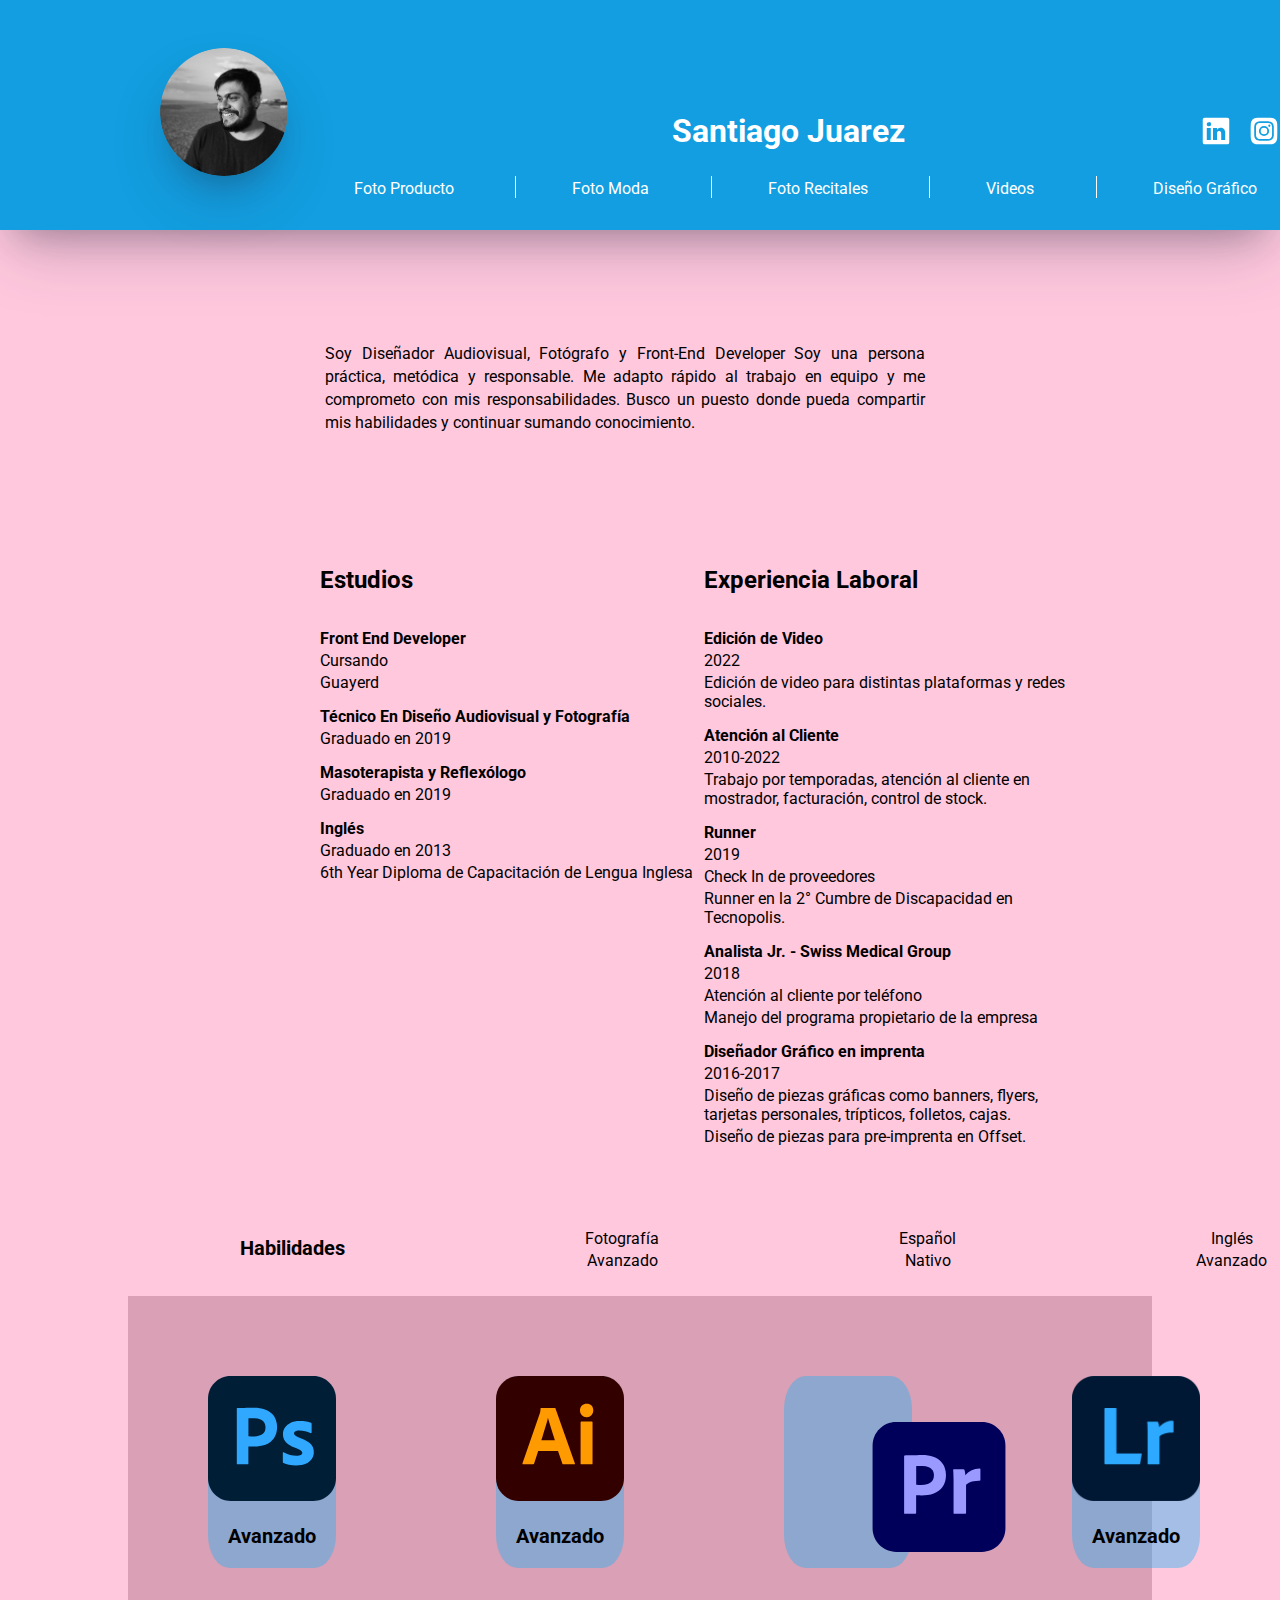
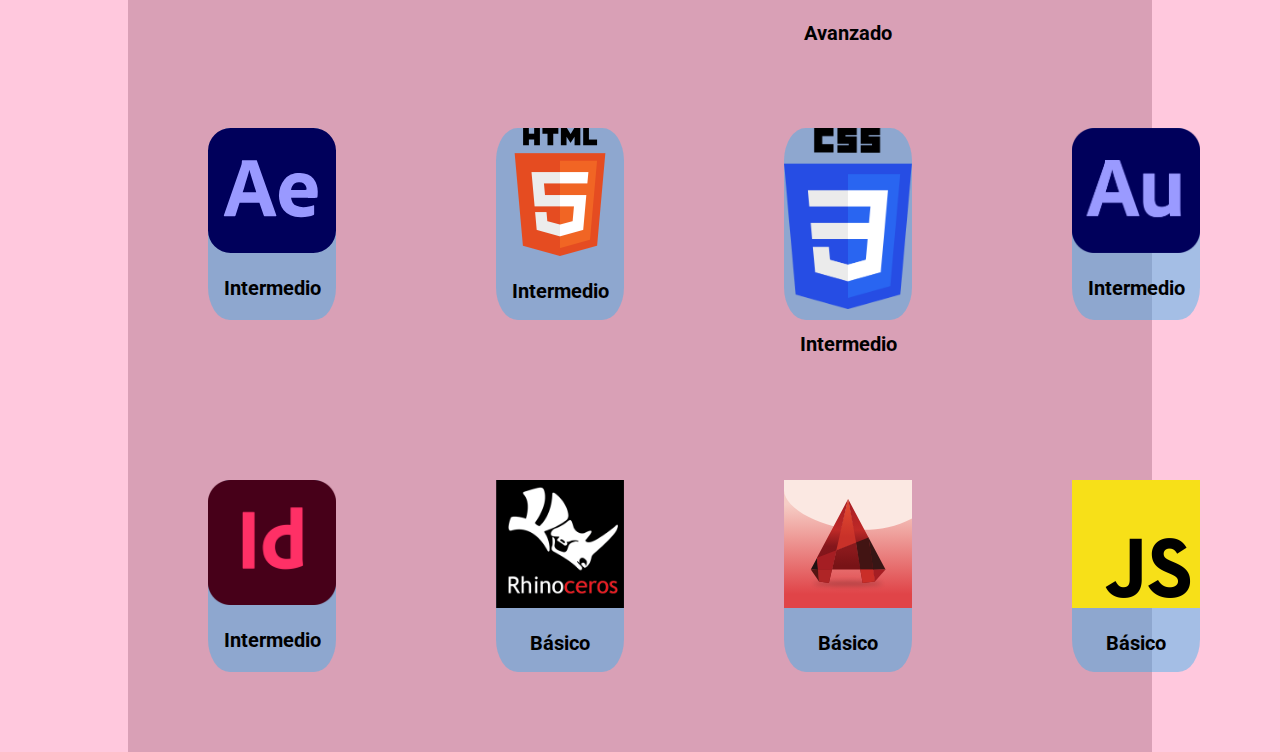
<file: Index.html>
<!DOCTYPE html>
<html lang="en">
<head>
    <meta charset="UTF-8">
    <meta http-equiv="X-UA-Compatible" content="IE=edge">
    <meta name="viewport" content="width=device-width, initial-scale=1.0">
    <link rel="stylesheet" href="style.css">
    <link rel="preconnect" href="https://fonts.googleapis.com">
    <link rel="preconnect" href="https://fonts.gstatic.com" crossorigin>
    <link href="https://fonts.googleapis.com/css2?family=Roboto:wght@400;700&display=swap" rel="stylesheet">
    <title>Santiago Juarez</title>
</head>
<body>
    <header>
        <div class="perfil">
            <img src="foto perfil.png" alt="perfil" class="fotoperfil">
            
            <h1><a href="index.html">Santiago Juarez</a></h1>
            
            <a href="https://www.linkedin.com/in/santiago-juarez-389842115/" target="_blank" class="a"><img src="./img/linkedin (1).svg" alt="linkedin" class="linkedin"></a>
            <a href="https://www.instagram.com/frossigner/" target="_blank" ><img src="./img/instagram.svg" alt="instgram" class="ig"></a>
            <img src="./img/bars.svg" alt="burgerbars" class="burger">
            
        </div>
        <nav>
            
            <ul>
                <li class="nav foto qwerty"><a href="fp.html">Foto Producto</a></li>
                <li class="nav"><a href="fm.html">Foto Moda</a></li>
                <li class="nav"><a href="fv.html">Foto Recitales</a></li>
                <li class="nav"><a href="videos.html">Videos</a></li>
                <li class="nav"><a href="dg.html">Diseño Gráfico</a></li>
            </ul>
        </nav>
        </header>
        <div>
            
            <p>
                Soy Diseñador Audiovisual, Fotógrafo y Front-End Developer
                Soy una persona práctica, metódica y 
                responsable. Me adapto rápido al 
                trabajo en equipo y me comprometo 
                con mis responsabilidades.
                Busco un puesto donde pueda compartir 
                mis habilidades y continuar 
                sumando conocimiento.</p>
        </div>
    <main>
        <div id="estudios">
            <h2>Estudios</h2>

            <ul>
                <li class="estudios">Front End Developer</li>
                <li>Cursando</li>
                <li>Guayerd</li>
                <li class="estudios">Técnico En Diseño Audiovisual y Fotografía</li>
                <li>Graduado en 2019</li>
                <li class="estudios">Masoterapista y Reflexólogo</li>
                <li>Graduado en 2019</li>
                <li class="estudios">Inglés</li>
                <li>Graduado en 2013</li>
                <li>6th Year Diploma de Capacitación de Lengua Inglesa</li>
            </ul>
        </div>
    
        <div id="xp">
            <h2>Experiencia Laboral</h2>
            <div id="edicionvideo"> 
                <ul>
                    <li class="estudios">Edición de Video</li>
                    <li>2022</li>
                    <li>Edición de video para distintas plataformas y redes sociales.</li>
                </ul>
            </div>
           
            <div class="atencion">
                <ul>
                    <li class="estudios">Atención al Cliente</li>
                    <li>2010-2022</li>
                    <li>Trabajo por temporadas, atención al cliente en mostrador, facturación, control de stock.</li>
                </ul>
            </div>
            <div class="runner">
                <ul>
                    <li class="estudios">Runner</li>
                    <li>2019</li>
                    <li>Check In de proveedores</li>
                    <li>Runner en la 2° Cumbre de Discapacidad en Tecnopolis.</li>
                </ul>
            </div>
            <div>
                <ul>
                    <li class="estudios">Analista Jr. - Swiss Medical Group</li>
                    <li>2018</li>
                    <li>Atención al cliente por teléfono</li>
                    <li>Manejo del programa propietario de la empresa</li>
                </ul>
            </div>
            <div id="diseñador">
                <ul>
                    <li class="estudios">Diseñador Gráfico en imprenta</li>
                    <li>2016-2017</li>
                    <li>Diseño de piezas gráficas como banners, flyers, tarjetas personales,
                        trípticos, folletos, cajas.</li>
                    <li>Diseño de piezas para pre-imprenta en Offset.</li> 
                </ul>
            </div>
        </div>
    </main>
    <div id="skills">
        <h4>Habilidades</h4>
        <div class="skills">
            <ul>
                <li>Fotografía</li>
                <li>Avanzado</li>
            </ul>
        </div>
        <div class="skills">
            <ul>
                <li>Español</li>
                <li>Nativo</li>
            </ul>
        </div>
        <div class="skills">
            <ul>
                <li>Inglés</li>
                <li>Avanzado</li>
            </ul>
        </div>
    </div>
    <section>
        <article>
            <img src="./img/ps.svg" alt="photoshop" class="programas">
            <h4>Avanzado</h4>
        </article>
        <article>
            <img src="./img/ai.svg" alt="illustrator" class="programas">
            <h4>Avanzado</h4>
        </article>
        <article>
            <img src="./img/premiere.svg" alt="premiere" class="programas1">
            <h4>Avanzado</h4>
        </article>
        <article>
            <img src="./img/Adobe_Photoshop_Lightroom_CC_logo.svg.png" alt="lightroom" class="programas">
            <h4>Avanzado</h4>
        </article>
        <article>
            <img src="./img/ae.svg" alt="after effects" class="programas">
            <h4>Intermedio</h4>
        </article>
        <article>
            <img src="./img/2048px-HTML5_logo_and_wordmark.svg.png" alt="html" class="programas">
            <h4>Intermedio</h4>
        </article>
        <article>
            <img src="./img/CSS3_logo_and_wordmark.svg.png" alt="css3" class="programas">
            <h4>Intermedio</h4>
        </article>
        <article>
            <img src="./img/Adobe_Audition_CC_icon_(2020).svg.png" alt="audition" class="programas">
            <h4>Intermedio</h4>
        </article>
        <article>
            <img src="./img/Adobe_InDesign_CC_icon.svg.png" alt="indesign" class="programas">
            <h4>Intermedio</h4>
        </article>
        <article>
            <img src="./img/rhinoceros-3d-logo-770376F408-seeklogo.com.png" alt="rhinoceros" class="programas">
            <h4>Básico</h4>
        </article>
        <article>
            <img src="./img/autocad.svg" alt="autocad" class="programas">
            <h4>Básico</h4>
        </article>
        <article>
            <img src="./img/Unofficial_JavaScript_logo_2.svg.png" alt="javascript" class="programas">
            <h4>Básico</h4>
        </article>
    </section>
       
</body>
</html>
</file>
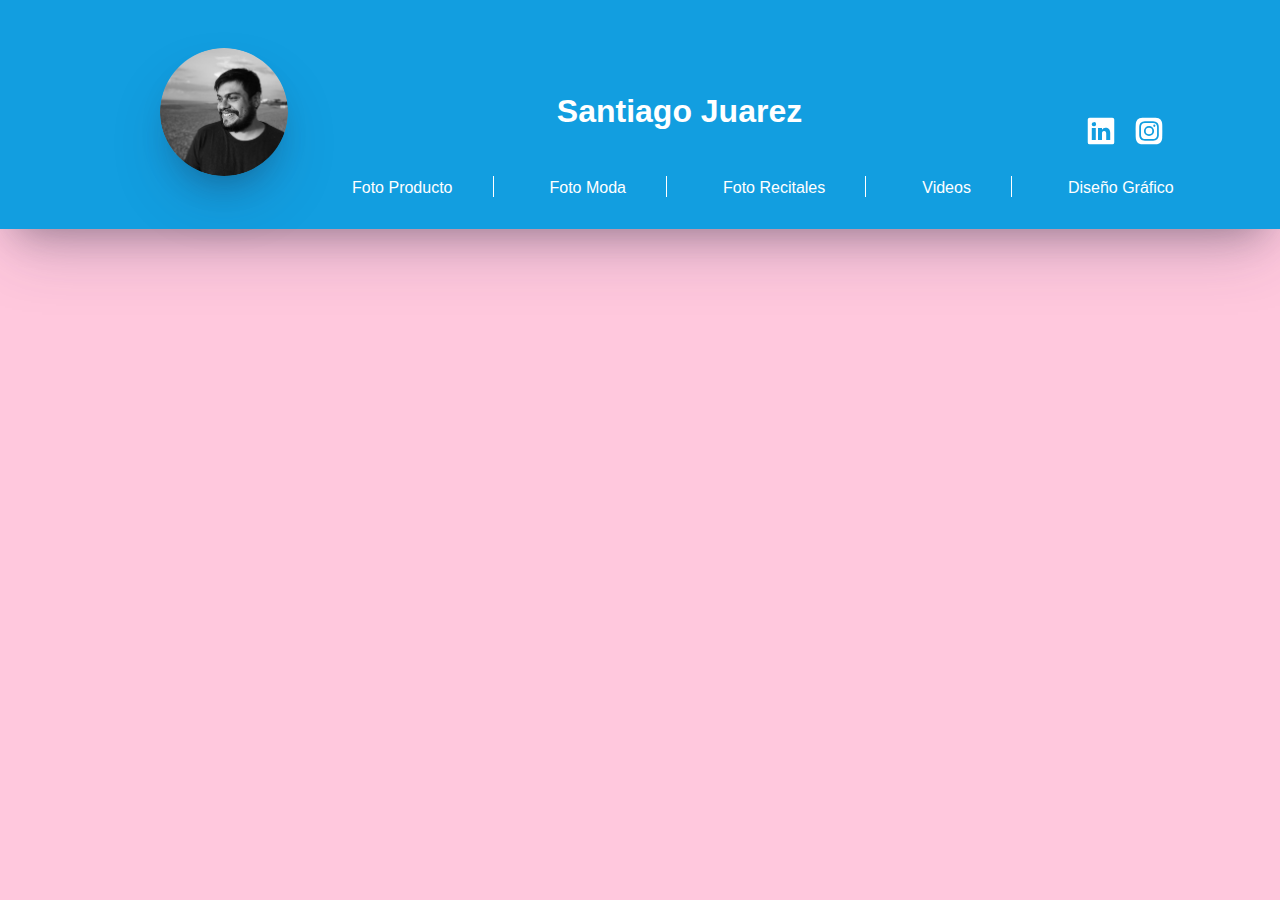
<file: dg.html>
<!DOCTYPE html>
<html lang="en">
<head>
    <meta charset="UTF-8">
    <meta http-equiv="X-UA-Compatible" content="IE=edge">
    <meta name="viewport" content="width=device-width, initial-scale=1.0">
    <link rel="stylesheet" href="style.css">
    <title>Santiago Juarez</title>
     <!-- CSS only -->
     <link href="https://cdn.jsdelivr.net/npm/bootstrap@5.2.2/dist/css/bootstrap.min.css" rel="stylesheet" integrity="sha384-Zenh87qX5JnK2Jl0vWa8Ck2rdkQ2Bzep5IDxbcnCeuOxjzrPF/et3URy9Bv1WTRi" crossorigin="anonymous">
     <!-- JavaScript Bundle with Popper -->
     <script src="https://cdn.jsdelivr.net/npm/bootstrap@5.2.2/dist/js/bootstrap.bundle.min.js" integrity="sha384-OERcA2EqjJCMA+/3y+gxIOqMEjwtxJY7qPCqsdltbNJuaOe923+mo//f6V8Qbsw3" crossorigin="anonymous"></script>
    
</head>
<body style="background-color:  #ffc8dd">
    <header>
        <div class="perfil">
        <img src="foto perfil.png" alt="perfil" class="fotoperfil">
        <h1 class="nombre"><a href="index.html">Santiago Juarez</a></h1>
        <a href="https://www.linkedin.com/in/santiago-juarez-389842115/" target="_blank" class="a"><img src="./img/linkedin (1).svg" alt="linkedin" class="linkedin"></a>
        <a href="https://www.instagram.com/frossigner/" target="_blank" ><img src="./img/instagram.svg" alt="instgram" class="ig"></a>
        <img src="./img/bars.svg" alt="burgerbars" class="burger">
        </div>
        <nav>
            <ul class="fotomoda">
                <li class="nav1 foto qwerty"><a href="fp.html">Foto Producto</a></li>
                <li class="nav1"><a href="fm.html">Foto Moda</a></li>
                <li class="nav1"><a href="fv.html">Foto Recitales</a></li>
                <li class="nav1"><a href="videos.html">Videos</a></li>
                <li class="nav1"><a href="dg.html">Diseño Gráfico</a></li>
            </ul>
        </nav>
                     
        </header>
   
</body>
</html>
</file>
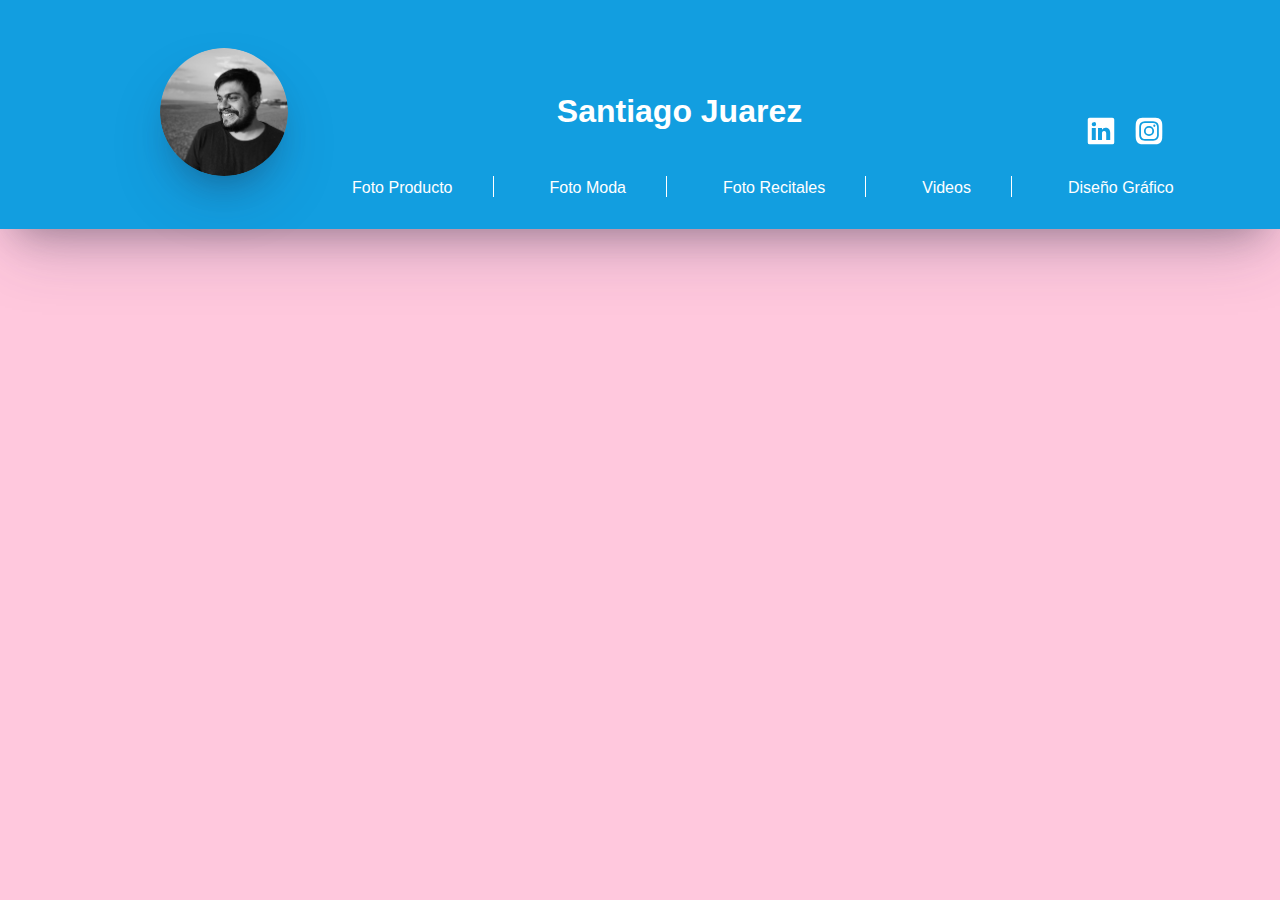
<file: fv.html>
<!DOCTYPE html>
<html lang="en">
<head>
    <meta charset="UTF-8">
    <meta http-equiv="X-UA-Compatible" content="IE=edge">
    <meta name="viewport" content="width=device-width, initial-scale=1.0">
    <link rel="stylesheet" href="style.css">
      
    <title>Santiago Juarez</title>
      <!-- CSS only -->
      <link href="https://cdn.jsdelivr.net/npm/bootstrap@5.2.2/dist/css/bootstrap.min.css" rel="stylesheet" integrity="sha384-Zenh87qX5JnK2Jl0vWa8Ck2rdkQ2Bzep5IDxbcnCeuOxjzrPF/et3URy9Bv1WTRi" crossorigin="anonymous">
      <!-- JavaScript Bundle with Popper -->
      <script src="https://cdn.jsdelivr.net/npm/bootstrap@5.2.2/dist/js/bootstrap.bundle.min.js" integrity="sha384-OERcA2EqjJCMA+/3y+gxIOqMEjwtxJY7qPCqsdltbNJuaOe923+mo//f6V8Qbsw3" crossorigin="anonymous"></script>
     
</head>
<body style="background-color:  #ffc8dd">
    
    <header>
        <div class="perfil">
        <img src="foto perfil.png" alt="perfil" class="fotoperfil">
        <h1 class="nombre"><a href="index.html">Santiago Juarez</a></h1>
        <a href="https://www.linkedin.com/in/santiago-juarez-389842115/" target="_blank" class="a"><img src="./img/linkedin (1).svg" alt="linkedin" class="linkedin"></a>
        <a href="https://www.instagram.com/frossigner/" target="_blank" ><img src="./img/instagram.svg" alt="instgram" class="ig"></a>
        <img src="./img/bars.svg" alt="burgerbars" class="burger">
        </div>
        <nav>
            <ul class="fotomoda">
                <li class="nav1 foto qwerty"><a href="fp.html">Foto Producto</a></li>
                <li class="nav1"><a href="fm.html">Foto Moda</a></li>
                <li class="nav1"><a href="fv.html">Foto Recitales</a></li>
                <li class="nav1"><a href="videos.html">Videos</a></li>
                <li class="nav1"><a href="dg.html">Diseño Gráfico</a></li>
            </ul>
        </nav>
                     
        </header>
        
       
        
</body>
</html>
</file>
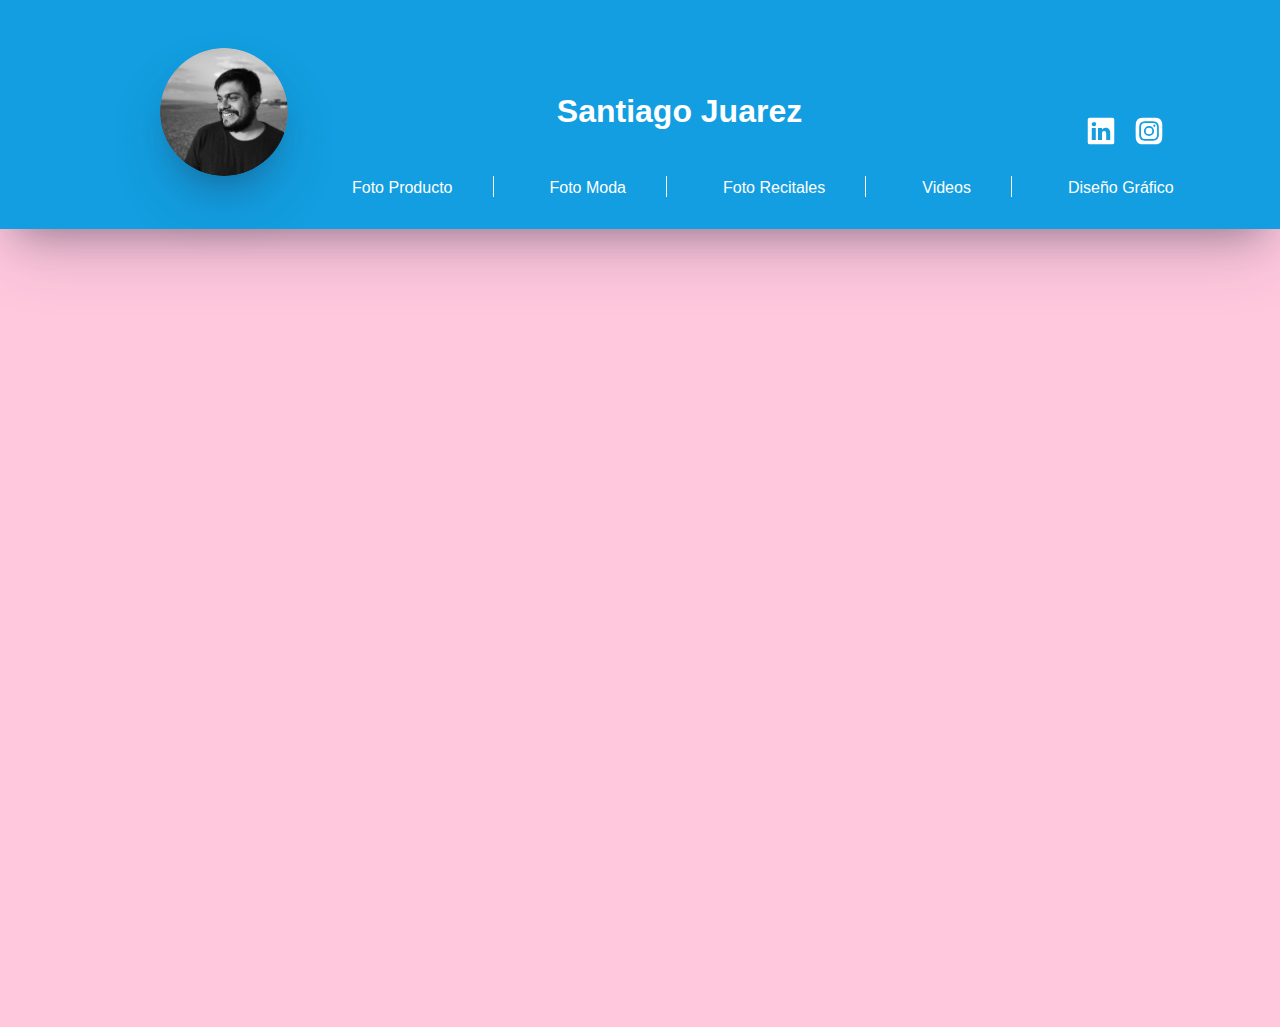
<file: videos.html>
<!DOCTYPE html>
<html lang="en">
<head>
    <meta charset="UTF-8">
    <meta http-equiv="X-UA-Compatible" content="IE=edge">
    <meta name="viewport" content="width=device-width, initial-scale=1.0">
    <link rel="stylesheet" href="style.css">
    <title>Santiago Juarez</title>
     <!-- CSS only -->
     <link href="https://cdn.jsdelivr.net/npm/bootstrap@5.2.2/dist/css/bootstrap.min.css" rel="stylesheet" integrity="sha384-Zenh87qX5JnK2Jl0vWa8Ck2rdkQ2Bzep5IDxbcnCeuOxjzrPF/et3URy9Bv1WTRi" crossorigin="anonymous">
     <!-- JavaScript Bundle with Popper -->
     <script src="https://cdn.jsdelivr.net/npm/bootstrap@5.2.2/dist/js/bootstrap.bundle.min.js" integrity="sha384-OERcA2EqjJCMA+/3y+gxIOqMEjwtxJY7qPCqsdltbNJuaOe923+mo//f6V8Qbsw3" crossorigin="anonymous"></script>
    
</head>
<body style="background-color:  #ffc8dd" >
    <header>
        <div class="perfil">
        <img src="foto perfil.png" alt="perfil" class="fotoperfil">
        <h1 class="nombre"><a href="index.html">Santiago Juarez</a></h1>
        <a href="https://www.linkedin.com/in/santiago-juarez-389842115/" target="_blank" class="a"><img src="./img/linkedin (1).svg" alt="linkedin" class="linkedin"></a>
        <a href="https://www.instagram.com/frossigner/" target="_blank" ><img src="./img/instagram.svg" alt="instgram" class="ig"></a>
        <img src="./img/bars.svg" alt="burgerbars" class="burger">
        </div>
        <nav>
            <ul class="fotomoda">
                <li class="nav1 foto qwerty"><a href="fp.html">Foto Producto</a></li>
                <li class="nav1"><a href="fm.html">Foto Moda</a></li>
                <li class="nav1"><a href="fv.html">Foto Recitales</a></li>
                <li class="nav1"><a href="videos.html">Videos</a></li>
                <li class="nav1"><a href="dg.html">Diseño Gráfico</a></li>
            </ul>
        </nav>
                     
        </header>
        <div class="video2">
            <div role="video" class="video">
                <iframe width="560" height="315" src="https://www.youtube.com/embed/SlzchVCleUo" title="YouTube video player" frameborder="0" allow="accelerometer; autoplay; clipboard-write; encrypted-media; gyroscope; picture-in-picture" allowfullscreen></iframe>
                
            </div>
            
            <div role="video" class="video">
                <iframe width="560" height="315" src="https://www.youtube.com/embed/H5Q2tQdou78" title="YouTube video player" frameborder="0" allow="accelerometer; autoplay; clipboard-write; encrypted-media; gyroscope; picture-in-picture" allowfullscreen></iframe>
            </div>

            <div role="video" class="video">
                <iframe width="560" height="315" src="https://www.youtube.com/embed/obSS5ou8IaA" title="YouTube video player" frameborder="0" allow="accelerometer; autoplay; clipboard-write; encrypted-media; gyroscope; picture-in-picture" allowfullscreen></iframe>

            </div>
            <div role="video" class="video">
                <iframe width="560" height="315" src="https://www.youtube.com/embed/LTmeMpEIW7c" title="YouTube video player" frameborder="0" allow="accelerometer; autoplay; clipboard-write; encrypted-media; gyroscope; picture-in-picture" allowfullscreen></iframe>
            </div>
        </div>
   
</body>
</html>
</file>
<file: style.css>
*{font-family: 'Roboto', sans-serif;}
body{
    margin: 0 auto;
    background-color: #ffc8dd;
    
    
}
:root{
    --black: #000;
}
header{
    display: flex;
    width: 100%;
    background-color: #129ee0;
    flex-wrap: wrap;
    box-shadow: rgba(50, 50, 93, 0.25) 0px 30px 60px -12px, rgba(0, 0, 0, 0.3) 0px 18px 36px -18px;
    padding-top: 1em;
}
.perfil{
    display: flex;
    margin-top: 2em;
    
}

.fotoperfil{
    width: 10%;
    margin-left: 10em;
    border-radius: 50%;
    box-shadow: rgba(50, 50, 93, 0.25) 0px 30px 60px -12px, rgba(0, 0, 0, 0.3) 0px 18px 36px -18px;
}

h1{
    text-decoration: none;
    color: white;
    margin-top: 2em;
    margin-left: 12em;
    margin-bottom: 0em;
    width: 9em;
    height: 1em;
    display: flex;
}
a::before{
    color: white;
}
.nombre{
    text-decoration: none;
    color:white;
    margin-top: 1.4em;
    margin-left: 8.4em;
    margin-bottom: 0em;
    width: 9em;
    height: 1em;
    display: flex;
}
.mail{
    color: white;
    margin: 0;
}
h3{
    color: var(--black);
    height: 1em;
}

nav{
    
    color: white;
    margin-left: 15em;
    margin-bottom: 2em;
    
        
}
.nav{
    border-left: 1px solid white;
    display: inline-block;
    margin-left: 3.6em; 
    padding-left: 3.5em;
    ;
    
}
.nav1{
    border-left: 1px solid white;
    display: inline-block;
    margin-left: 2.5em; 
    padding-left: 3.5em;

}
.fotomoda{
    display: flex;
    margin-left: 1em;
}
main{
    margin-top: 7em;
    display: flex;
}
.qwerty{
    text-align: center;
}

#xp{
    display: inline-block;
    width: 30%;
    
}
#estudios{
    display: inline-block;
    width: 30%;
    margin-left: 20em;
    
}



ul{
    padding: 0px;
    color: var(--black);
    margin: 0%;
}
li{
    list-style: none;
    
    color: var(--black);
    padding-top: 3px;
    
}
.principal{
    background-color:  #ffc8dd ;
    
}
p{
    display: flex;
    width: 600px;
    text-align: justify;
    color: var(--black);
    margin: 0 auto;
    margin-top: 7em;
    padding-right: 30px;
    line-height: 23px;
           
}
.estudios{
    font-weight: bold;
    font-size: 16px;
    padding-top: 15px;
}
#skills{
    display: flex;
    width: 40%;
    margin-left: 15em;
    margin-top: 5em;
    
   
}
.skills{
    display: inline-block;
    padding-left: 15em;
    text-align: center;
    margin: 0 auto;
    
}
h4{
    font-size: 20px;
    display: inline;
    padding-bottom: 10px;
    color: var(--black);
    margin-top: 0.5em;
}

a:visited {
    color: white;
    
}

a{
    text-decoration: none;
    color: white;
}
a:hover{
    text-decoration: none;
    
}
.foto{
    border: 0px;
}

.video2{
    display: flex;
    flex-wrap: wrap;
    gap: 5em;
    margin-top: 5em;
    justify-content: center;
    

}
.linkedin{
    margin-top: 4.2em;
    margin-left: 15em;
    width: 2em;
}

.ig{
    width: 2em;
    margin-top: 4.2em;
    margin-left: 1em;
}

.horizontal{
    width: 45%;
    margin-left: 3.5em;
    margin-top: 3em;
}
.verticales{
    width: 20%;
    margin-left: 3.5em;
    margin-top: 3em;
}
.vert3{
    width: 20%;
    margin-left: 9.7em;
    margin-top: 3em;
    margin-bottom: 5em;
}



.burger{
    width: 10%;
    display: none;
}
.fotos{
    margin-top: 3em;
    width: 80%;
    height: 50em;
    display: flex;
    justify-content: center;
}
.fotoca{
    width: 100%;
    height: 100%;
}
.contenedor{
    display: flex;
    justify-content: center;   
}

article{
    width: 8em;
    height: 12em;
    border: .8 solid black;
    background-color: #27b2f26c;
    margin: 5em;
    text-align: center;
    line-height: 2.5em;
    border-radius: 17%;
}
section{
    
    width: 80%;
    margin: 0 auto;
    display: grid;
    grid-template-columns: auto auto auto auto;
    
    background-color: #d9a0b6;
}
.programas{
    width: 100%; 
}
.programas1{
    width: 242%;
}
.programas2{
    width: 90%;
}
.programas3{
    width: 64%;
}
.programas4{
    width: 92%;
}
.programas5{
    width: 123%;
    border-radius: 17%
}
.programas6{
    width: 6%;
    border-radius: 17%
}

@media (max-width: 1024px){
    body{
        flex-direction: column;
        flex-wrap: wrap;
        
    }
    header{
        padding-top: 0em;
        width: 100%;
    }
    header > .perfil{
        margin-top: 1em;
        margin-bottom: 1em;

    }
    header > div > h1{
        width: 9em;
        margin-left: 1.3em;
        font-size: 3em;
        margin-top: 0.5em;
    }
    header > div > .fotoperfil{
        width: 7em;
        padding-left: 0;
        margin-left: 2em;
        
    }
    header > nav {
        display: none;
    }
    header > div > a >.linkedin {
        display: none;
    }
    header > div > a >.ig {
        display: none;
    }
     
    .burger{
        display: flex;
    }
    .fotoperfil{
        width: 10%;
        margin-left: -5em;
    }
    p{
        font-size: 1.5em;
        line-height: 1.2em;
        margin-top: 3em;
    }
    main{
        margin-top: 3em;
    }
    #estudios{
        margin-left: 7em;
        width: 15em;
    }
    #xp{
        margin-left: 3em;
    }
    #skills{
        margin-left: 6em;
    }
    .skills{
        padding-left: 5em;
    }
   
}
@media (max-width: 425px){
    body > main {
        display: flex;
        flex-direction: column;
    }
    p{
        width: 80%;
        margin-top: 2em;
        margin-left: 1.5em;
        text-align: left;

    }
    #estudios{
        margin-left: 4em;
        
    }
    #xp{
        width: 15em;
        margin-left: 4em;
        margin-top: 2em;
    }
    #skills{
        flex-direction: column;
        align-items: center;
        margin-bottom: 2em;
        margin-left: 7em;
    }
    .skills{
        padding: 0;
        margin-top: 2em;
    }
    h4{
        padding: 0;
        margin-bottom: 0;
    }
    header > div > h1{
        width: 8em;
        font-size: 2em;
        margin-top: 0.1em;
        margin-left: 2em;
    }
    img{
        display: none;
    }
    .burger{
        margin-left: 1.5em;
    }
}
</file>
